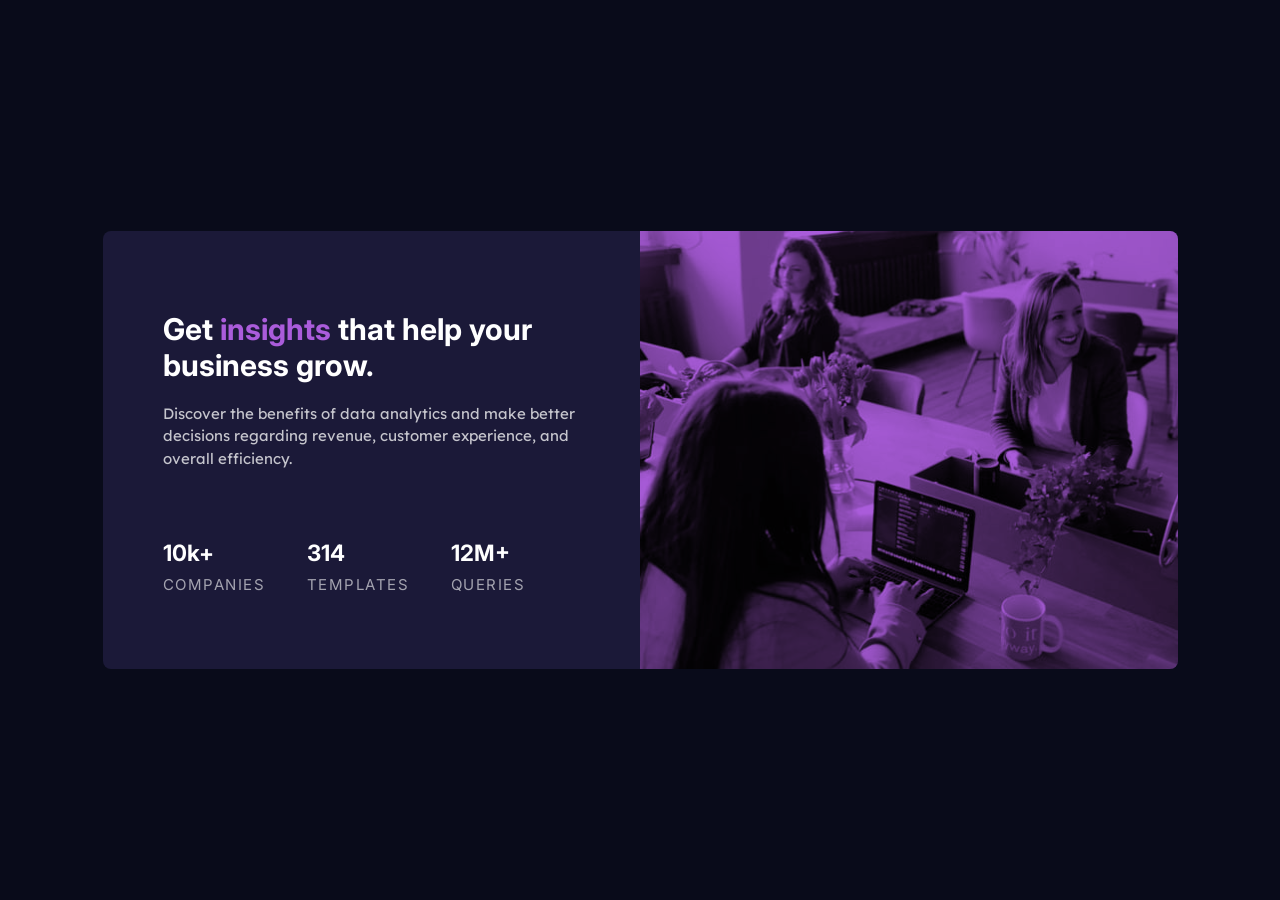
<file: index.html>
<!DOCTYPE html>
<html lang="en">
   <head>
      <meta charset="UTF-8" />
      <meta name="viewport" content="width=device-width, initial-scale=1.0" />
      <link
         rel="icon"
         type="image/png"
         sizes="32x32"
         href="./images/favicon-32x32.png"
      />
      <title>Stats preview card component</title>
      <link rel="stylesheet" href="css/style.css" />
   </head>
   <body>
      <main>
         <div class="card">
            <div class="card--img"></div>
            <div class="card--body">
               <h1 class="card--title">
                  Get <span class="accent">insights</span> that help your
                  business grow.
               </h1>
               <p>
                  Discover the benefits of data analytics and make better
                  decisions regarding revenue, customer experience, and overall
                  efficiency.
               </p>
               <ul class="analytics">
                  <li>
                     <span class="number">10k+</span>
                     <span class="label">companies</span>
                  </li>
                  <li>
                     <span class="number">314</span>
                     <span class="label">templates</span>
                  </li>
                  <li>
                     <span class="number">12M+</span>
                     <span class="label">queries</span>
                  </li>
               </ul>
            </div>
         </div>
      </main>
   </body>
</html>
</file>
<file: css/style.css>
@import url('https://fonts.googleapis.com/css2?family=Inter:wght@400;700&family=Lexend+Deca&display=swap');

:root {
   --main-background: 233, 47%, 7%;
   --card-background: 244, 38%, 16%;
   --accent-color: 277, 64%, 61%;

   --heading-font: 'Inter', sans-serif;
   --primary-font: 'Lexend Deca', sans-serif;
}
html,
body {
   background-color: hsla(var(--main-background), 1);
   margin: 0;
   padding: 0;
   height: 100%;
   width: 100%;
}
*,
* * {
   box-sizing: border-box;
}
body {
   font-size: 15px;
   font-family: var(--primary-font);
}

main {
   width: 100%;
   height: auto;
   display: flex;
   justify-content: center;
   align-items: center;
   padding: 1em;
}
.card {
   background-color: hsla(var(--card-background));
   border-radius: 8px;
   overflow: hidden;
   display: flex;
   flex-direction: row-reverse;
   flex-wrap: wrap;
}
.card--img {
   background: url('../images/image-header-mobile.jpg')
      hsla(var(--accent-color), 1);
   background-repeat: no-repeat;
   background-size: cover;
   background-blend-mode: multiply;
   width: 100%;
   height: 200px;
}
.card--body {
   padding: 1.5em;
   text-align: center;
   color: hsla(0, 0%, 100%, 0.75);
}
.card--body p {
   line-height: 1.5em;
}
.card--title,
.number,
.label {
   font-family: var(--heading-font);
   color: white;
}
.card--title {
   font-weight: 700;
}

.analytics {
   display: flex;
   flex-wrap: wrap;
   flex-direction: row;
   list-style: none;
   padding-left: 0;
}
.analytics > * {
   flex: 1 1 200px;
   padding: 1em;
}
.number,
.label {
   display: block;
}
.number {
   font-size: 1.5em;
   line-height: 2em;
   font-weight: 700;
}
.label {
   text-transform: uppercase;
   letter-spacing: 0.1em;
   color: hsla(0, 0%, 100%, 0.6);
}

footer {
   text-align: center;
   color: white;
   padding: 0.5em;
}

@media screen and (min-width: 768px) {
   main {
      min-height: 100vh;
   }

   .card {
      flex-wrap: nowrap;
   }
   .card > * {
      flex: 1 1 50%;
   }
   .card--img {
      background: url('../images/image-header-desktop.jpg')
         hsla(var(--accent-color), 1);
      background-repeat: no-repeat;
      background-size: cover;
      width: 100%;
      height: inherit;
   }
   .card--body {
      text-align: left;
      text-align: inline-start;
      padding: 4em;
   }

   .analytics {
      flex-wrap: nowrap;
      margin-top: 4em;
   }
   .analytics > *:nth-child(2) {
      margin: 0 1em;
   }
   .analytics > * {
      padding: 0;
   }
}

.accent {
   color: hsla(var(--accent-color), 1);
}
</file>
